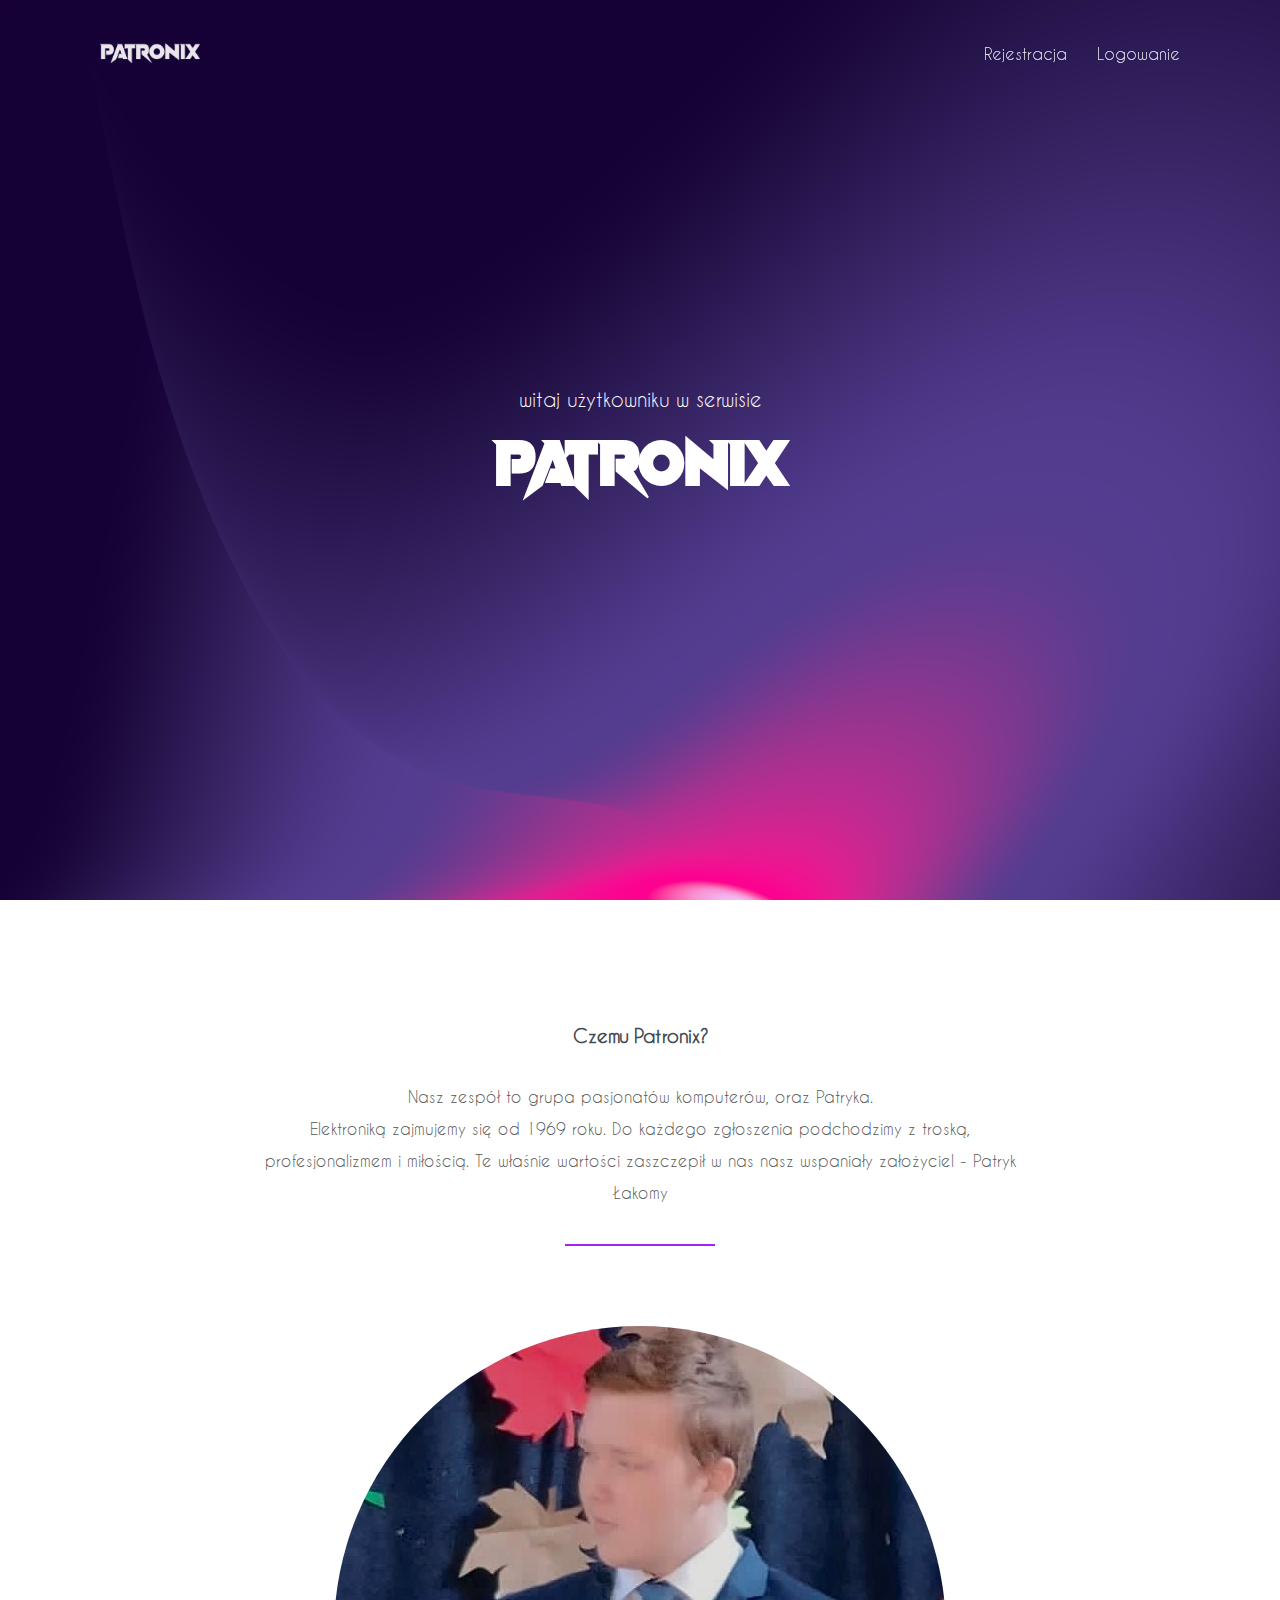
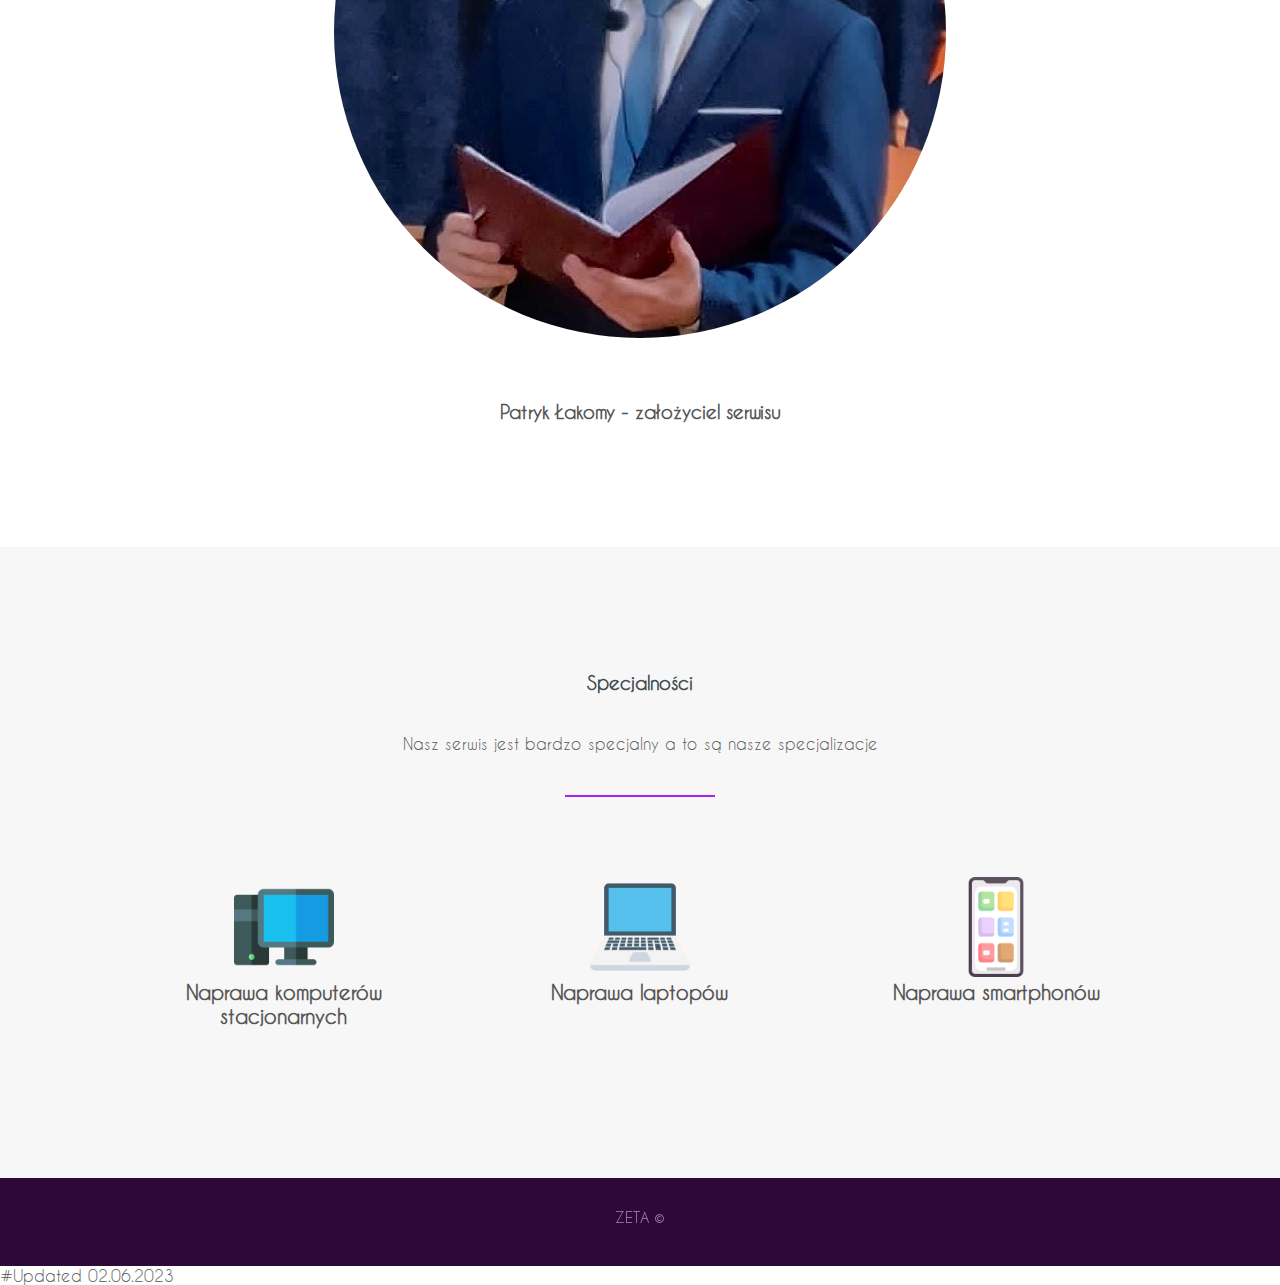
<file: index.html>
<!DOCTYPE html>
<html>
<head>
    <meta charset="utf-8">
    <meta http-equiv="X-UA-Compatible" content="IE=edge">
    <meta name="viewport" content="width=device-width, initial-scale=1">
    <title>Patronix - serwis komputerowy</title>

	<link href="./styles.css" rel="stylesheet">
	<link href="https://fonts.googleapis.com/css?family=Quicksand" rel="stylesheet">
    <link rel="stylesheet" href="http://maxcdn.bootstrapcdn.com/font-awesome/4.6.0/css/font-awesome.min.css">

</head>

<body>

	<header>
		<a href="./index.html"><img src="./img/Patronix-logo.png" alt="logo" id="logo"></a>

			<nav>
				<li><a href="./rejestracja/index.html">Rejestracja</a></li>
				<li><a href="./logowanie/index.html">Logowanie</a></li>
			</nav>
		
	</header>


	<section class="hero">

		<div class="background-image" style="background-image: url(./img/tlo.jpg);"></div>
		<h3>witaj użytkowniku w serwisie</h3>
		<h1 style="font-family: wampir; font-size: 400%;">PATRONIX</h1>
		
	</section>


	<section class="our-work">
		<h3 class="title">Czemu Patronix?</h3>
		<p>Nasz zespół to grupa pasjonatów komputerów, oraz Patryka. <br> Elektroniką zajmujemy się od 
            1969 roku. Do każdego zgłoszenia podchodzimy z troską, profesjonalizmem i miłością. Te właśnie wartości 
		zaszczepił w nas nasz wspaniały założyciel - Patryk Łakomy</p>


		<hr>

			<img src="./img/pati.jpg" alt="Patryk" style="border-radius: 100%;">
			
			<h3> <br><br><br> Patryk Łakomy - założyciel serwisu</h3>
		
	</section>

	<section class="features">
		<h3 class="title">Specjalności</h3>
		<p>Nasz serwis jest bardzo specjalny a to są nasze specjalizacje</p>
			<hr>

		<ul class="grid">
			<li>
				<img src="./img/computer.png" alt="komputer" style="width: 100px;">
				<h4>Naprawa komputerów stacjonarnych</h4>
				</li>
			<li>
				<img src="./img/laptop.png" alt="laptop" style="width: 100px;">
				<h4>Naprawa laptopów</h4>
			</li>
			<li>
				<img src="./img/smartphone.png" alt="smartphone" style="width: 100px;">
				<h4>Naprawa smartphonów</h4>
			</li>
		</div>
	</section>
	

	
	<footer>
		<a href="https://zs.poniatowa.pl/" target="_blank">
		<p>ZETA ©</p></a>
	</footer>

</body>

</html>
#Updated 02.06.2023
</file>
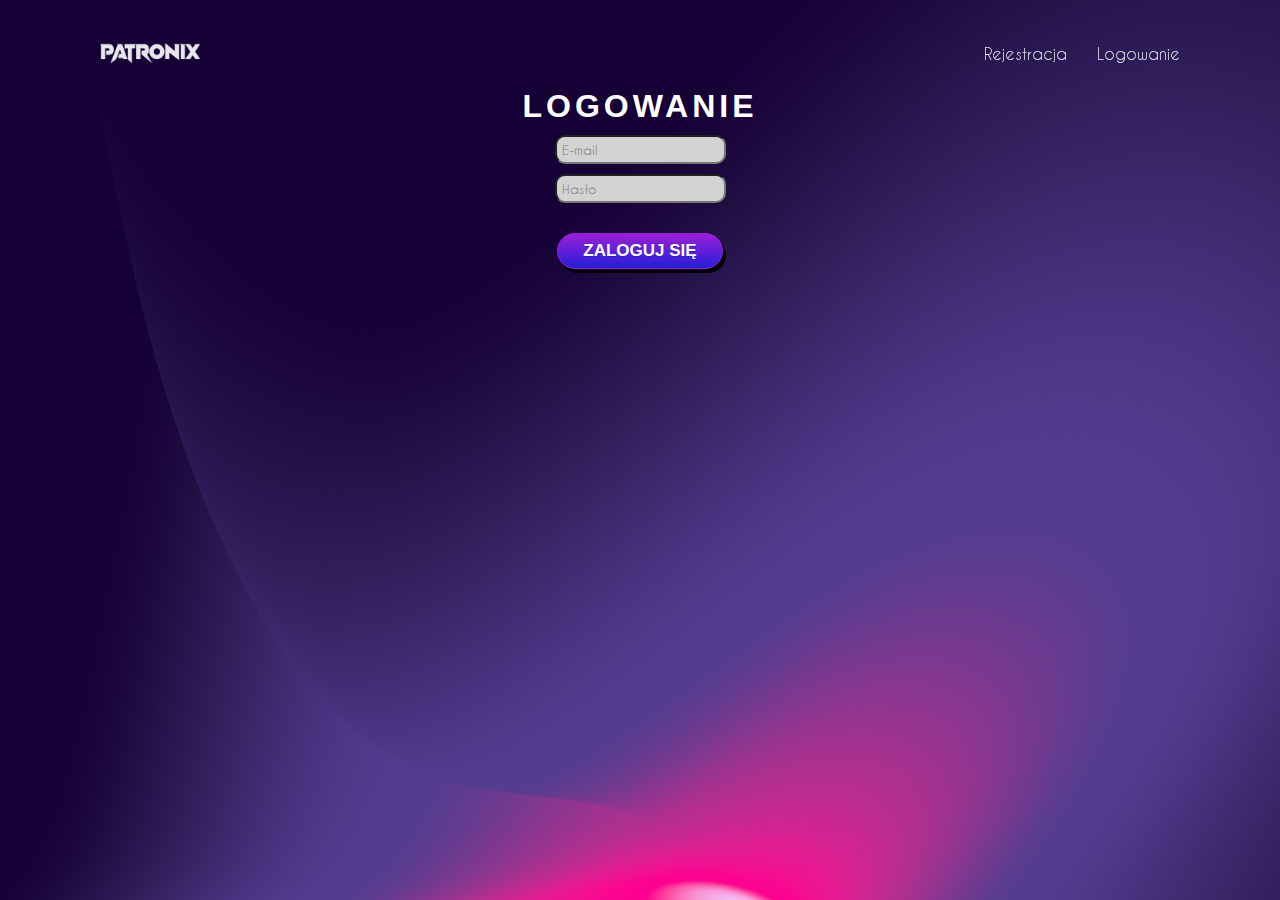
<file: logowanie/index.html>
<!DOCTYPE html>
<html lang="pl">
    <head>
        <meta charset="UTF-8">
        <meta http-equiv="X-UA-Compatible" content="IE=edge">
        <meta name="viewport" content="width=device-width, initial-scale=1.0">
        <title>Projekt</title>
        <link rel="stylesheet" href="styl_logowanie.css">
    </head>
    <body>
        <header>
            <a href="../index.html"><img src="../img/Patronix-logo.png" alt="logo" id="logo"></a>
    
                <nav>
                    <li><a href="../rejestracja/index.html">Rejestracja</a></li>
                    <li><a href="./index.html">Logowanie</a></li>
                </nav>
            
        </header>

        <div id="rejestracja">
            <form action="logowanie.php" method="post">
                <br><br>
                <h1 style="font-family:'Trebuchet MS', 'Lucida Sans Unicode', 'Lucida Grande', 'Lucida Sans', Arial, sans-serif;font-weight: bolder; letter-spacing: 4px;">
                    LOGOWANIE
                </h1>
                <input type="email" name="mail" placeholder="E-mail"><b></b> <br>
                <input type="password" name="password" placeholder="Hasło"><b></b><br>
                <input type="hidden" name="function" value="sign-in"/>
                <input type="submit" class="myButton" value="ZALOGUJ SIĘ">
            </form>
        </div>
    </body>
</html>
</file>
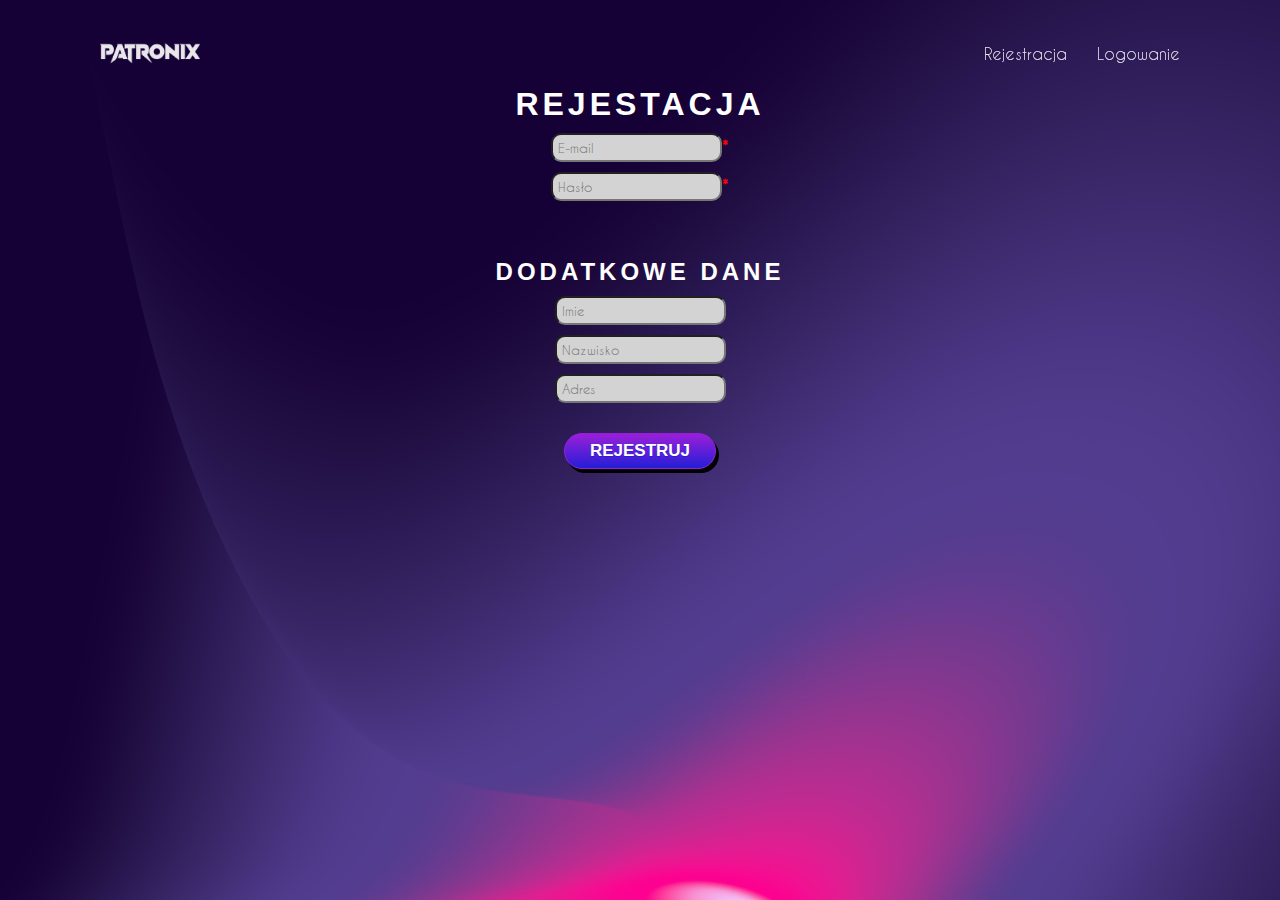
<file: rejestracja/index.html>
<!DOCTYPE html>
<html lang="pl">
    <head>
        <meta charset="UTF-8">
        <meta http-equiv="X-UA-Compatible" content="IE=edge">
        <meta name="viewport" content="width=device-width, initial-scale=1.0">
        <title>Projekt</title>
        <link rel="stylesheet" href="rejestracja.css">
    </head>
    <body>

        <header>
            <a href="../index.html"><img src="../img/Patronix-logo.png" alt="logo" id="logo"></a>
    
                <nav>
                    <li><a href="./index.html">Rejestracja</a></li>
                    <li><a href="../logowanie/index.html">Logowanie</a></li>
                </nav>
            
        </header>

        <br> <br>

        <div id="rejestracja">
            <form action="rejestracja.php" method="post">
                <h1 style="font-family:'Trebuchet MS', 'Lucida Sans Unicode', 'Lucida Grande', 'Lucida Sans', Arial, sans-serif;font-weight: bolder; letter-spacing: 4px;">
                    REJESTACJA
                </h1>
                <input type="email" name="mail" placeholder="E-mail"><b>*</b> <br>
                <input type="password" min="8" name="password" placeholder="Hasło"><b>*</b>

                <br> <br><br> <br>

                <h2 style="font-family:'Trebuchet MS', 'Lucida Sans Unicode', 'Lucida Grande', 'Lucida Sans', Arial, sans-serif;font-weight: bolder; letter-spacing: 4px;">
                    DODATKOWE DANE
                </h2>
                <input type="text" name="imie" placeholder="Imie"> <br>
                <input type="text" name="nazwisko" placeholder="Nazwisko"> <br>
                <input type="text" name="adres" placeholder="Adres"> <br>
                <input type="submit" class="myButton" value="REJESTRUJ">
            </form>
        </div>
    </body>
</html>
</file>
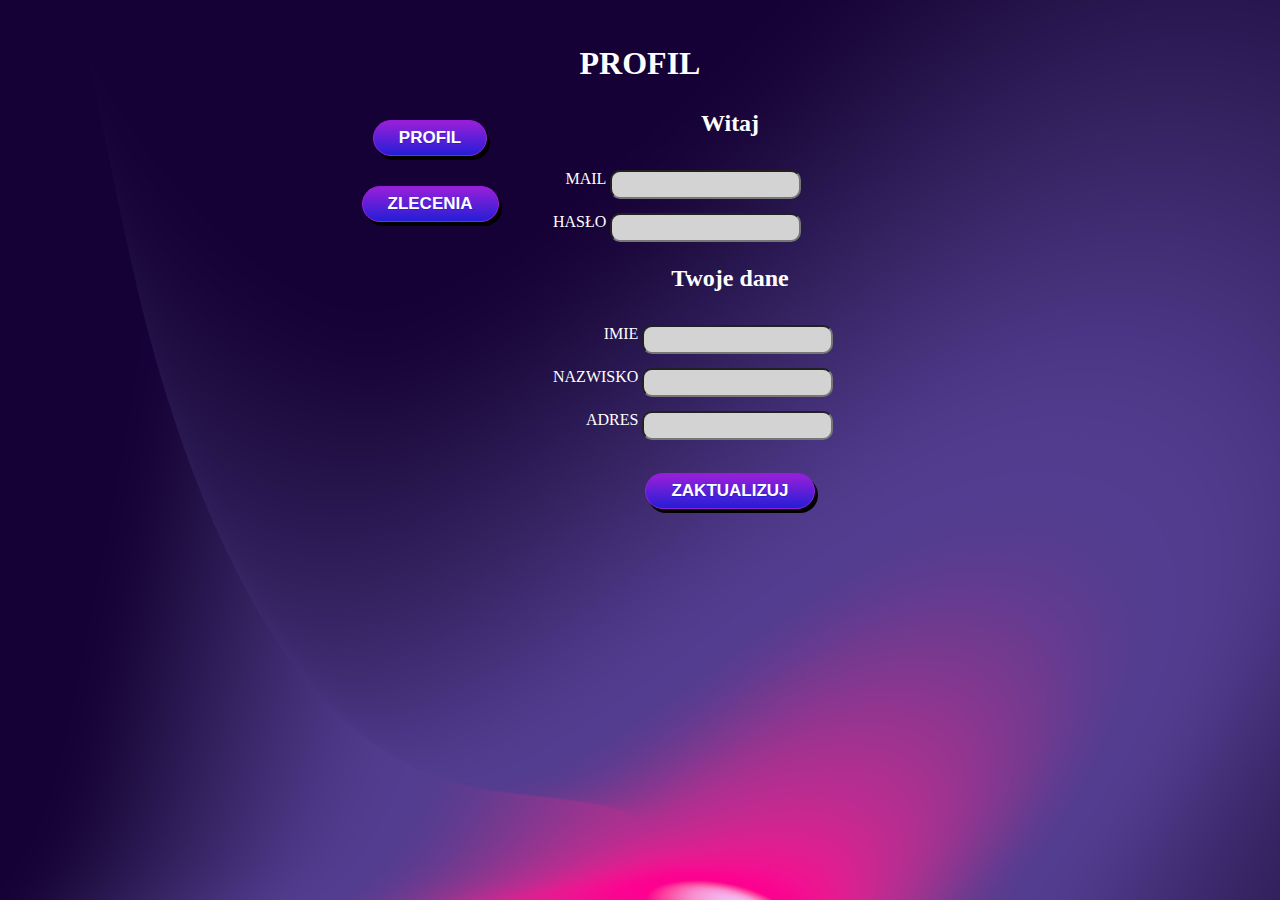
<file: users/index.html>
<!DOCTYPE html>
<html lang="en">
<head>
    <meta charset="UTF-8">
    <meta http-equiv="X-UA-Compatible" content="IE=edge">
    <meta name="viewport" content="width=device-width, initial-scale=1.0">
    <title>Document</title>
    <link rel="stylesheet" href="users.css">
</head>
<body>

    <div id="profil">
        <div id="dane">
            <h1>
                PROFIL
            </h1>
        </div>
        <div id="kategorie">
            <a href="#" class="myButton">PROFIL</a>
            <a href="#" class="myButton">ZLECENIA</a>
        </div>
        <div id="dane_p">
                <h2>
                    Witaj <span></span>
                </h2>
                <table>
                    <tr>
                        <td>
                            MAIL
                        </td>
                        <td>
                            <input type="text">
                        </td>
                    </tr>
                    <tr>
                        <td>
                            HASŁO
                        </td>
                        <td>
                            <input type="text">
                        </td>
                    </tr>
                </table>
                <h2>
                    Twoje dane
                </h2>
                <table>
                    <tr>
                        <td>
                            IMIE
                        </td>
                        <td>
                            <input type="text">
                        </td>
                    </tr>
                    <tr>
                        <td>
                            NAZWISKO
                        </td>
                        <td>
                            <input type="text">
                        </td>
                    </tr>
                    <tr>
                        <td>
                            ADRES
                        </td>
                        <td>
                            <input type="text">
                        </td>
                    </tr>
                </table>
                <input type="submit" class="myButton" value="ZAKTUALIZUJ">
        </div>
    </div>

   
</body>
</html>
</file>
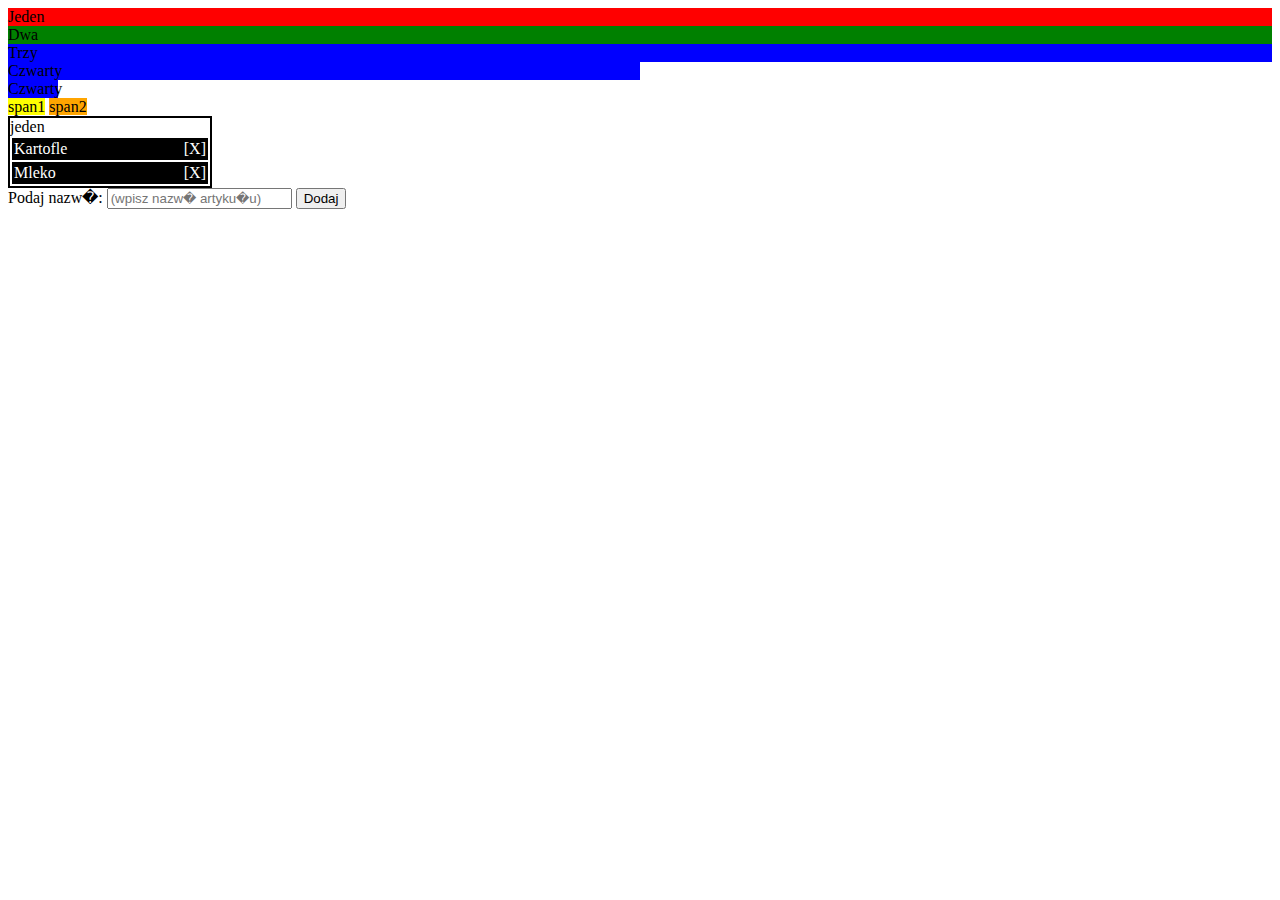
<file: POMOCE/lista/lista.htm>
<html>
	<head>
	</head>
	
	<body>
		<div style="background-color: red">Jeden</div>
		<div style="background-color: green">Dwa</div>
		<div style="background-color: blue">Trzy</div>
		<div style="background-color: blue; width: 50%">Czwarty</div>
		<div style="background-color: blue; width: 50px">Czwarty</div>
		<span style="background-color: yellow">span1</span>
		<span style="background-color: orange">span2</span>
		
		<style>
			#contener{
				width: 200px;
				border: 2px solid black;
			}
		</style>
		<div id="contener">
			<div>jeden</div>
		</div>
		<script>
			function dodajElement(in_nazwa){
				var lista = document.getElementById("contener");
				var element = document.createElement("DIV");
				element.innerHTML = in_nazwa + 
						"<span style='cursor: pointer; float: right' onclick='this.parentNode.remove()'>[X]</span>";
				element.style.backgroundColor = "black";
				element.style.color = "white";
				element.style.margin = "2px";
				element.style.padding = "2px";
				lista.appendChild(element);
			}
			dodajElement("Kartofle");
			dodajElement("Mleko");
		</script>
		<form onsubmit="return false;">
			Podaj nazw�:
			<input id="ele" type="text" placeholder="(wpisz nazw� artyku�u)">
			<button onclick='dodajElement(ele.value)'>Dodaj</button>
		</form>
	</body>
</html>
</file>
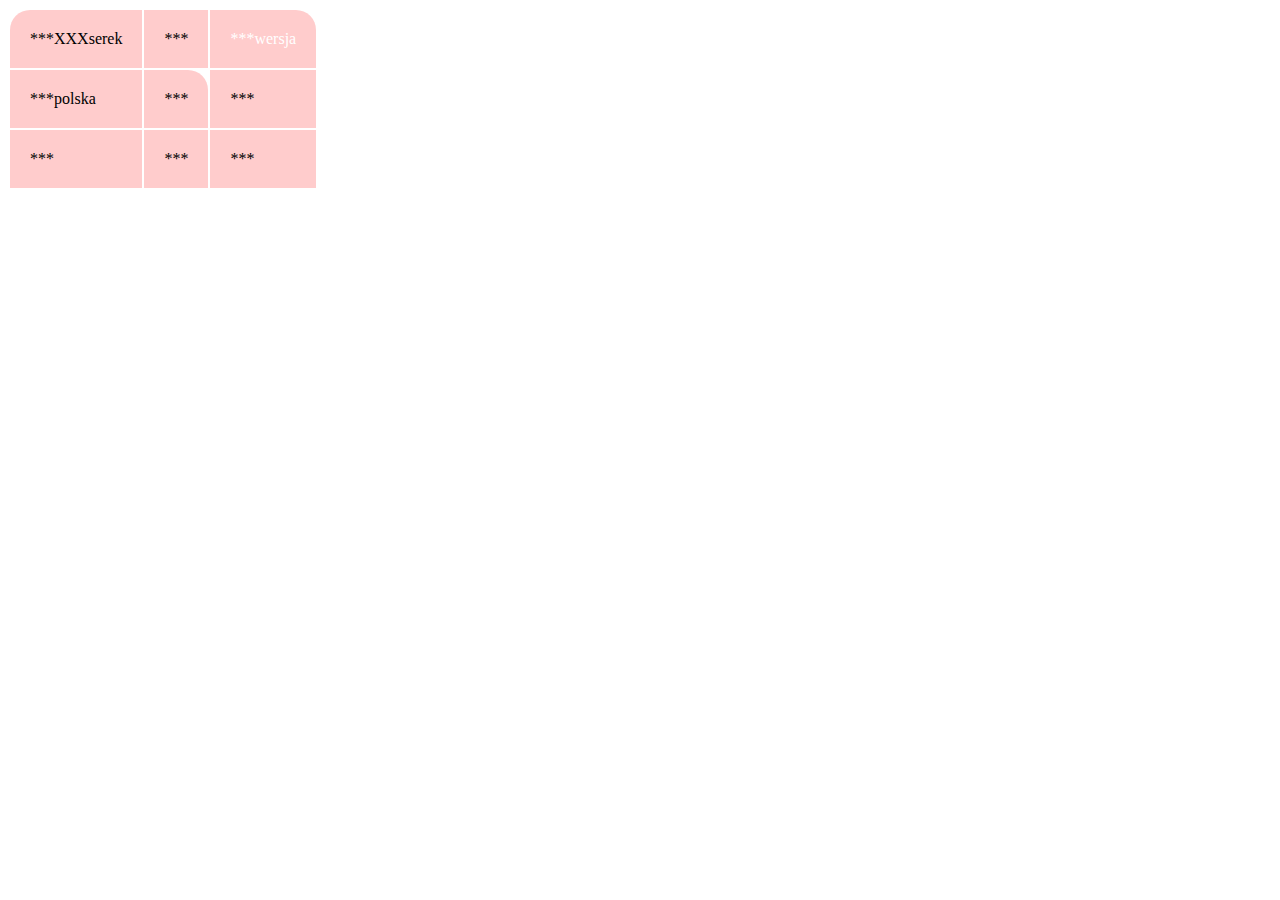
<file: POMOCE/style/tabelka.htm>
<html>
	<head>
		<style>
			td{
				background-color: rgba(255,0,0,0.2);
				padding: 20px;
			}
			td[value="wersja"]{
				color: white;
			}
			td[rog="lg"]{
				border-radius: 20px 0px 0px 0px;
			}
			td[rog="rg"]{
				border-radius: 0px 20px 0px 0px;
			}
			td[rog="ld"]{
				border-radius: 0px 0px 20px 0px;
			}
			td[rog="rd"]{
				border-radius: 0px 0px 0px 20px;
			}
			td:after{
				content: attr(value);
			}
			td:before{
				content: '***';
			}
		</style>
	</head>
	
	<body>
		<table>
			<tr>
				<td rog="lg" value="serek">XXX</td>
				<td></td>
				<td rog="rg" value="wersja"></td>
			</tr>
			<tr>
				<td value="polska"></td>
				<td rog="rg"></td>
				<td></td>
			</tr>
			<tr>
				<td></td>
				<td></td>
				<td></td>
			</tr>
		</table>
	</body>
</html>
</file>
<file: styles.css>
/*-------------
 	General
-------------*/
@font-face {
    font-family: wampir;
    src: url(./assets/VampireWars.ttf);
}

@font-face {
	font-family: caviar;
	src: url(./assets/CaviarDreams.ttf);
}
*{
	margin: 0;
	padding: 0;
	box-sizing: border-box;

	font-family: caviar;
}

html{
	font: caviar;
	color: #555;
}

#logo{
	filter: invert(100);
	width: 100px;
}

ul, nav{
	list-style: none;
}

a{
	text-decoration: none;
	color: inherit;
	cursor: pointer;

	opacity: 0.9;
}

a:hover{
	opacity: 1;
}

a.btn{
	color: #fff;
	border-radius: 4px;
	text-transform: uppercase;
	background-color: #2196F3;
	font-weight: 800;
	text-align: center;
}

hr{
	width: 150px;
	height: 2px;
	background-color: #a621f3;
	border: 0;
	margin-bottom: 80px;
}

section{
	display: flex;
	flex-direction: column;
	align-items: center;

	padding: 125px 100px;
}

@media (max-width: 1000px){

	section{
		padding: 100px 50px;
	}

}

@media (max-width: 600px){

	section{
		padding: 80px 30px;
	}

}

section h3.title{
	color: #414a4f;
	text-transform: capitalize; 
	font: caviar;
	margin-bottom: 35px;
	text-align: center;
}

section p{
	max-width: 800px;
	text-align: center;
	margin-bottom: 35px;
	padding: 0 20px;
	line-height: 2;
}

ul.grid{
	width: 100%;
	display: flex;
	flex-wrap: wrap;
	justify-content: center;
}


/*-------------
 	Header
-------------*/

header{
	position: absolute;
	top: 0;
	left: 0;
	z-index: 10;
	width: 100%;
	display: flex;
	justify-content: space-between;
	align-items: center;
	color: #fff;
	padding: 35px 100px 0;
}

header h2{
	font-family: caviar;
	font-weight: 700;
}

header nav{
	display: flex;
}

header nav li{
	margin: 0 15px;
}

header nav li:first-child{
	margin-left: 0;	
}

header nav li:last-child{
	margin-right: 0;	
}



@media (max-width: 1000px){
	header{
		padding: 20px 50px;
	}
}


@media (max-width: 700px){
	header{
		flex-direction: column;		
	}

	header h2{
		margin-bottom: 15px;
	}
}



/*----------------
 	Hero Section
----------------*/

.hero{
	position: relative;
	justify-content: center;
	min-height: 100vh;
	color: #fff;
	text-align: center;
}

.hero .background-image{
	position: absolute;
	top: 0;
	left: 0;
	width: 100%;
	height: 100%;
	background-size: cover;
	
	z-index: -1;
}

.hero .background-image:after{
	content: '';
	position: absolute;
	top: 0;
	left: 0;
	width: 100%;
	height: 100%;
	
	opacity: 0.75;
}

.hero h1{
	font: bold 60px caviar;
	margin-bottom: 15px;
}

.hero h3{
	font: normal 20px caviar;
	margin-bottom: 10px;
}

.hero a.btn{
	padding: 20px 46px;
}

@media (max-width: 800px){

	.hero{
		min-height: 600px;
	}

	.hero h1{
		font-size: 48px;
	}

	.hero h3{
		font-size: 24px;
	}

	.hero a.btn{
		padding: 15px 40px;
	}

}



/*--------------------
 	Our Work Section
---------------------*/

.оur-work{
	background-color: #fff;
}

.our-work .grid li{
	padding: 20px;
	height: 350px;
	border-radius: 3px;

	background-clip: content-box;
	background-size: cover;
	background-position: center;
	background-color: #333;
}

.our-work .grid li.small{
	flex-basis: 40%;
}

.our-work .grid li.large{
	flex-basis: 60%;
}


@media (max-width: 1000px){

	.our-work .grid li.small,
	.our-work .grid li.large{
		flex-basis: 100%;
	}

}



/*----------------------
 	Features Section
----------------------*/

.features{
	background-color: #f7f7f7;
}

.features .grid li{
	padding: 0 30px;
	flex-basis: 33%;
	text-align: center;
}

.features .grid li i{
    font-size: 50px;
    color: #2196F3;
    margin-bottom: 25px;
}

.features .grid li h4{
	color: #555;
    font-size: 20px;
    margin-bottom: 25px;
}

.features .grid li p{
    margin: 0;
}

@media (max-width: 1000px){

	.features .grid li{
		flex-basis: 70%;
		margin-bottom: 65px;
	}

	.features .grid li:last-child{
		margin-bottom: 0;
	}

}


@media (max-width: 600px){

	.features .grid li{
		flex-basis: 100%;
	}

}



/*--------------------
 	Reviews Section
--------------------*/

.reviews{
	background-color: #fff;
}

.reviews .quote{
	text-align: center;
	width: 80%;
    font-size: 22px;
    font-weight: 300;
    line-height: 1.5;
    margin-bottom: 20px;
    padding: 0;
}

.reviews .author{
    font-size: 18px;
    margin-bottom: 50px;
}

.reviews .author:last-child{
    margin-bottom: 0;
}

@media (max-width: 1000px){

	.reviews .quote{
		font-size: 20px;
	}

	.reviews .author{
	    font-size: 16px;
	}

}



/*---------------------
 	Contact Section
---------------------*/

.contact{
	background-color: #f7f7f7;
}

.contact form{
	display: flex;
	align-items: center;
	justify-content: center;
	flex-wrap: wrap;

	max-width: 800px;
	width: 80%;
}

.contact form input{
	padding: 15px;
	flex: 1;
	margin-right: 30px;
	font-size: 18px;
	color: #555;
}

.contact form .btn{
	padding: 18px 42px;
}


@media (max-width: 800px){

	.contact form input{
		flex-basis: 100%;
		margin: 0 0 20px 0;
	}

}




/*-------------
 	Footer
-------------*/

footer{
	display: flex;
	flex-direction: column;
	align-items: center;
	text-align: center;
	color: #fff;
	background-color: #2d0838;
	padding: 30px 0;
}

footer ul{
	display: flex;
	margin-bottom: 25px;
	font-size: 32px;
}

footer ul li{
	margin: 0 8px;	
}

footer ul li:first-child{
	margin-left: 0;	
}

footer ul li:last-child{
	margin-right: 0;	
}

footer p{
	text-transform: uppercase;
	font-size: 15px;
	color: rgba(255,255,255,0.6);
	margin-bottom: 10px;
}

footer p a{
	color: #fff;
}

@media (max-width: 700px){

	footer{
		padding: 80px 15px;
	}

}


/* -- Demo ads -- */

@media (max-width: 1200px) {
	#bsaHolder{ display:none;}
}
</file>
<file: logowanie/styl_logowanie.css>
/*-------------
 	General
-------------*/
@font-face {
    font-family: wampir;
    src: url(../assets/VampireWars.ttf);
}

@font-face {
	font-family: caviar;
	src: url(../assets/CaviarDreams.ttf);
}
*{
	margin: 0;
	padding: 0;
	box-sizing: border-box;

	font-family: caviar;
}

html{
	font: caviar;
	color: #555;
}

#logo{
	filter: invert(100);
	width: 100px;
}

ul, nav{
	list-style: none;
}

a{
	text-decoration: none;
	color: inherit;
	cursor: pointer;

	opacity: 0.9;
}

a:hover{
	opacity: 1;
}

a.btn{
	color: #fff;
	border-radius: 4px;
	text-transform: uppercase;
	background-color: #2196F3;
	font-weight: 800;
	text-align: center;
}

hr{
	width: 150px;
	height: 2px;
	background-color: #a621f3;
	border: 0;
	margin-bottom: 80px;
}

section{
	display: flex;
	flex-direction: column;
	align-items: center;

	padding: 125px 100px;
}

@media (max-width: 1000px){

	section{
		padding: 100px 50px;
	}

}

@media (max-width: 600px){

	section{
		padding: 80px 30px;
	}

}

section h3.title{
	color: #414a4f;
	text-transform: capitalize; 
	font: caviar;
	margin-bottom: 35px;
	text-align: center;
}

section p{
	max-width: 800px;
	text-align: center;
	margin-bottom: 35px;
	padding: 0 20px;
	line-height: 2;
}

ul.grid{
	width: 100%;
	display: flex;
	flex-wrap: wrap;
	justify-content: center;
}


/*-------------
 	Header
-------------*/

header{
	position: absolute;
	top: 0;
	left: 0;
	z-index: 10;
	width: 100%;
	display: flex;
	justify-content: space-between;
	align-items: center;
	color: #fff;
	padding: 35px 100px 0;
}

header h2{
	font-family: caviar;
	font-weight: 700;
}

header nav{
	display: flex;
}

header nav li{
	margin: 0 15px;
}

header nav li:first-child{
	margin-left: 0;	
}

header nav li:last-child{
	margin-right: 0;	
}



@media (max-width: 1000px){
	header{
		padding: 20px 50px;
	}
}


@media (max-width: 700px){
	header{
		flex-direction: column;		
	}

	header h2{
		margin-bottom: 15px;
	}
}





body{
    background-image: url(../img/tlo.jpg);
    color: white;
    text-align: center;
    font-family: Verdana;
    background-size: 100%
}
#rejestracja
{
    border-radius: 20px;
    margin-top: 50px;
    margin-left: auto;
    margin-right: auto;
    width: 500px;
    height: 500px;
}
input
{
    margin-top: 10px;
    background-color: lightgray;
    border-radius: 10px;
    padding: 5px;
}
b
{
    color: red;
}
.myButton {
    margin-top: 30px;
	box-shadow: 3px 4px 0px 0px #000000;
	background:linear-gradient(to bottom, #951fd9 5%, #241ed6 100%);
	background-color:#951fd9;
	border-radius:18px;
	border:1px solid #951fd9;
	display:inline-block;
	cursor:pointer;
	color:#ffffff;
	font-family:Arial;
	font-size:17px;
	padding:7px 25px;
	text-decoration:none;
	text-shadow:0px 1px 0px #241ed6;
    font-weight: bold;
}
.myButton:hover {
	background:linear-gradient(to bottom, #241ed6 5%, #951fd9 100%);
	background-color:#241ed6;
}
.myButton:active {
	position:relative;
	top:1px;
}
</file>
<file: rejestracja/rejestracja.css>
/*-------------
 	General
-------------*/
@font-face {
    font-family: wampir;
    src: url(../assets/VampireWars.ttf);
}

@font-face {
	font-family: caviar;
	src: url(./assets/CaviarDreams.ttf);
}
*{
	margin: 0;
	padding: 0;
	box-sizing: border-box;

	font-family: caviar;
}

html{
	font: caviar;
	color: #555;
}

#logo{
	filter: invert(100);
	width: 100px;
}

ul, nav{
	list-style: none;
}

a{
	text-decoration: none;
	color: inherit;
	cursor: pointer;

	opacity: 0.9;
}

a:hover{
	opacity: 1;
}

a.btn{
	color: #fff;
	border-radius: 4px;
	text-transform: uppercase;
	background-color: #2196F3;
	font-weight: 800;
	text-align: center;
}

hr{
	width: 150px;
	height: 2px;
	background-color: #a621f3;
	border: 0;
	margin-bottom: 80px;
}

section{
	display: flex;
	flex-direction: column;
	align-items: center;

	padding: 125px 100px;
}

@media (max-width: 1000px){

	section{
		padding: 100px 50px;
	}

}

@media (max-width: 600px){

	section{
		padding: 80px 30px;
	}

}

section h3.title{
	color: #414a4f;
	text-transform: capitalize; 
	font: caviar;
	margin-bottom: 35px;
	text-align: center;
}

section p{
	max-width: 800px;
	text-align: center;
	margin-bottom: 35px;
	padding: 0 20px;
	line-height: 2;
}

ul.grid{
	width: 100%;
	display: flex;
	flex-wrap: wrap;
	justify-content: center;
}


/*-------------
 	Header
-------------*/

header{
	position: absolute;
	top: 0;
	left: 0;
	z-index: 10;
	width: 100%;
	display: flex;
	justify-content: space-between;
	align-items: center;
	color: #fff;
	padding: 35px 100px 0;
}

header h2{
	font-family: caviar;
	font-weight: 700;
}

header nav{
	display: flex;
}

header nav li{
	margin: 0 15px;
}

header nav li:first-child{
	margin-left: 0;	
}

header nav li:last-child{
	margin-right: 0;	
}



@media (max-width: 1000px){
	header{
		padding: 20px 50px;
	}
}


@media (max-width: 700px){
	header{
		flex-direction: column;		
	}

	header h2{
		margin-bottom: 15px;
	}
}




body{
    background-image: url(../img/tlo.jpg);
    color: white;
    text-align: center;
    background-size: 100%;
    font-family: Verdana;
}

@font-face {
    font-family: caviar;
    src: url(../assets/CaviarDreams.ttf);
}



#rejestracja
{
    border-radius: 20px;
    margin-top: 50px;
    margin-left: auto;
    margin-right: auto;
    width: 500px;
    height: 500px;
}
input
{
    margin-top: 10px;
    background-color: lightgray;
    border-radius: 10px;
    padding: 5px;
}
b
{
    color: red;
}
.myButton {
    margin-top: 30px;
	box-shadow: 3px 4px 0px 0px #000000;
	background:linear-gradient(to bottom, #951fd9 5%, #241ed6 100%);
	background-color:#951fd9;
	border-radius:18px;
	border:1px solid #951fd9;
	display:inline-block;
	cursor:pointer;
	color:#ffffff;
	font-family:Arial;
	font-size:17px;
	padding:7px 25px;
	text-decoration:none;
	text-shadow:0px 1px 0px #241ed6;
    font-weight: bold;
}
.myButton:hover {
	background:linear-gradient(to bottom, #241ed6 5%, #951fd9 100%);
	background-color:#241ed6;
}
.myButton:active {
	position:relative;
	top:1px;
}
</file>
<file: users/users.css>
body{
    background-image: url(../img/tlo.jpg);
    color: white;
    background-size: 100%;
    font-family: Verdana;
}

#profil{
    width: 600px;
    height: 600px;
    border-radius: 20px;
    margin-left: auto;
    margin-right: auto;
    margin-top: 30px;
    text-align: center;
}
#dane>h1{
    padding-top: 15px;
}
#dane{
    width: 100%;
    height: 10%;
    border-radius: 20px 20px 0px 0px;
}
#kategorie{
    width: 30%;
    height: 90%;
    border-radius: 0px 0px 0px 20px;
    float: left;
}
#dane_p{
    float: left;
    width: 70%;
    height: 90%;
    border-radius: 0px 0px 20px 0px;
}
.myButton {
    margin-top: 30px;
	box-shadow: 3px 4px 0px 0px #000000;
	background:linear-gradient(to bottom, #951fd9 5%, #241ed6 100%);
	background-color:#951fd9;
	border-radius:18px;
	border:1px solid #951fd9;
	display:inline-block;
	cursor:pointer;
	color:#ffffff;
	font-family:Arial;
	font-size:17px;
	padding:7px 25px;
	text-decoration:none;
	text-shadow:0px 1px 0px #241ed6;
    font-weight: bold;
}
.myButton:hover {
	background:linear-gradient(to bottom, #241ed6 5%, #951fd9 100%);
	background-color:#241ed6;
}
.myButton:active {
	position:relative;
	top:1px;
}
input
{
    margin-top: 10px;
    background-color: lightgray;
    border-radius: 10px;
    padding: 5px;
}
table{
    text-align: right;
    margin-left: 30px;
}
</file>
